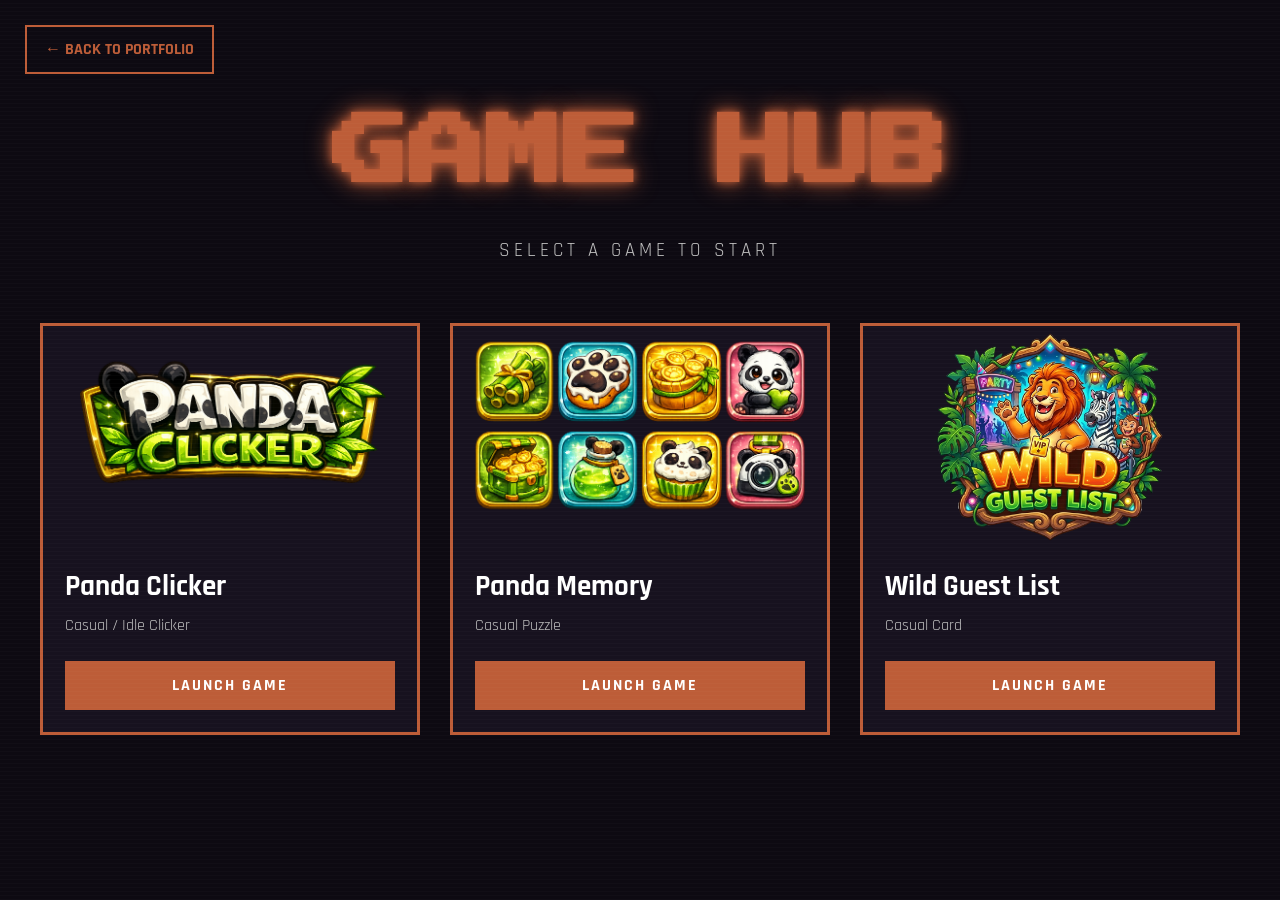
<file: index.html>
<!DOCTYPE html>
<html lang="en">

<head>

    <meta charset="UTF-8">
    <meta name="viewport" content="width=device-width, initial-scale=1.0">

    <title>Usef Farahmand | GameHub</title>

    <link rel="preconnect" href="https://fonts.googleapis.com">
    <link rel="preconnect" href="https://fonts.gstatic.com" crossorigin>
    <link rel="icon" type="image/x-icon" href="assets/img/favicon.ico" />
    <link href="https://fonts.googleapis.com/css2?family=Press+Start+2P&family=Rajdhani:wght@400;500;700&display=swap"
        rel="stylesheet">

    <link rel="stylesheet" href="css/gamehub.css">

</head>

<body>

    <div class="scanlines"></div>

    <a href="../index.html" class="back-btn">
        ← BACK TO PORTFOLIO
    </a>

    <main class="gamehub-container">

        <header class="hero">

            <h1 class="arcade-title">
                GAME HUB
            </h1>

            <p class="arcade-subtitle">
                SELECT A GAME TO START
            </p>

        </header>

        <section id="games-grid" class="games-grid"></section>

    </main>

    <script src="js/gamehub.js"></script>

</body>

</html>
</file>
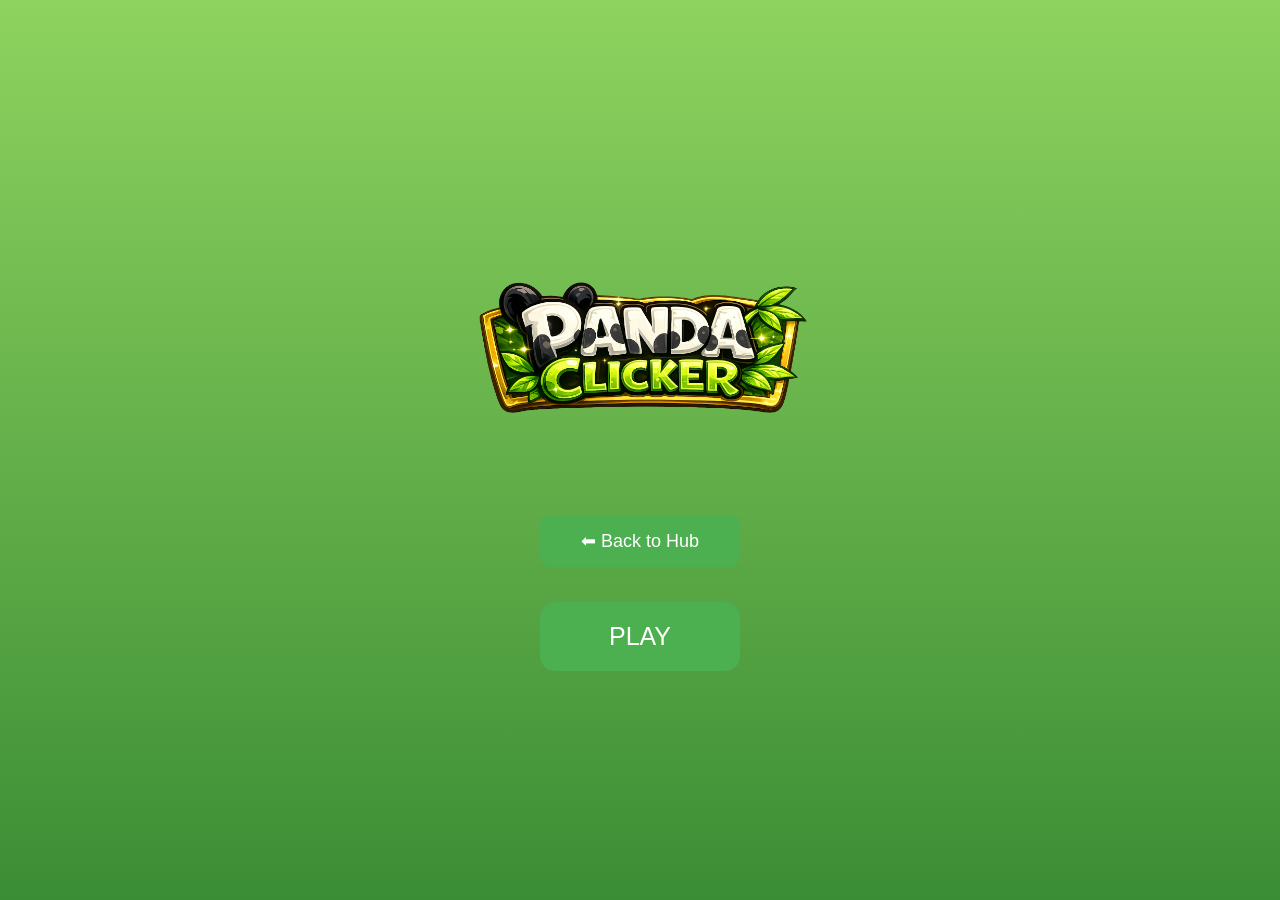
<file: games/PandaClicker/index.html>
<!DOCTYPE html>
<html lang="en">

    <head>

    <meta charset="UTF-8">
    <meta name="viewport" content="width=device-width, initial-scale=1.0">

    <title>Jolly Panda Hub / Panda Clicker</title>
    <link rel="icon" type="image/x-icon" href="../../assets/img/favicon.ico" />

    <link rel="stylesheet" href="style.css">

    </head>


    <body>


        <div id="menu">

            <img src="assets/logo.png">

            <div class="menu-buttons">

                <button id="backHub">
                    ⬅ Back to Hub
                </button>


                <button id="start">
                    PLAY
                </button>

            </div>


        </div>



        <div class="game hidden">


            <h1>🐼 Panda Clicker</h1>

            <button id="exitGame">
                ⬅ Exit
            </button>

            <div class="score">

                Bamboo:
                <span id="score">
                    0
                </span>

            </div>



            <div class="pandaBox">

                <img 
                id="panda"
                src="assets/panda.png"
                >


                <div id="particles"></div>

            </div>



            <button id="upgrade">

                Upgrade Power

                <br>

                Cost:
                <span id="cost">
                    20
                </span>

            </button>


            <p>

                Power:

                <span id="power">
                    1
                </span>

            </p>



        </div>



        <audio id="clickSound"
        src="assets/click.mp3">
        </audio>



        <script src="game.js"></script>


    </body>

</html>
</file>
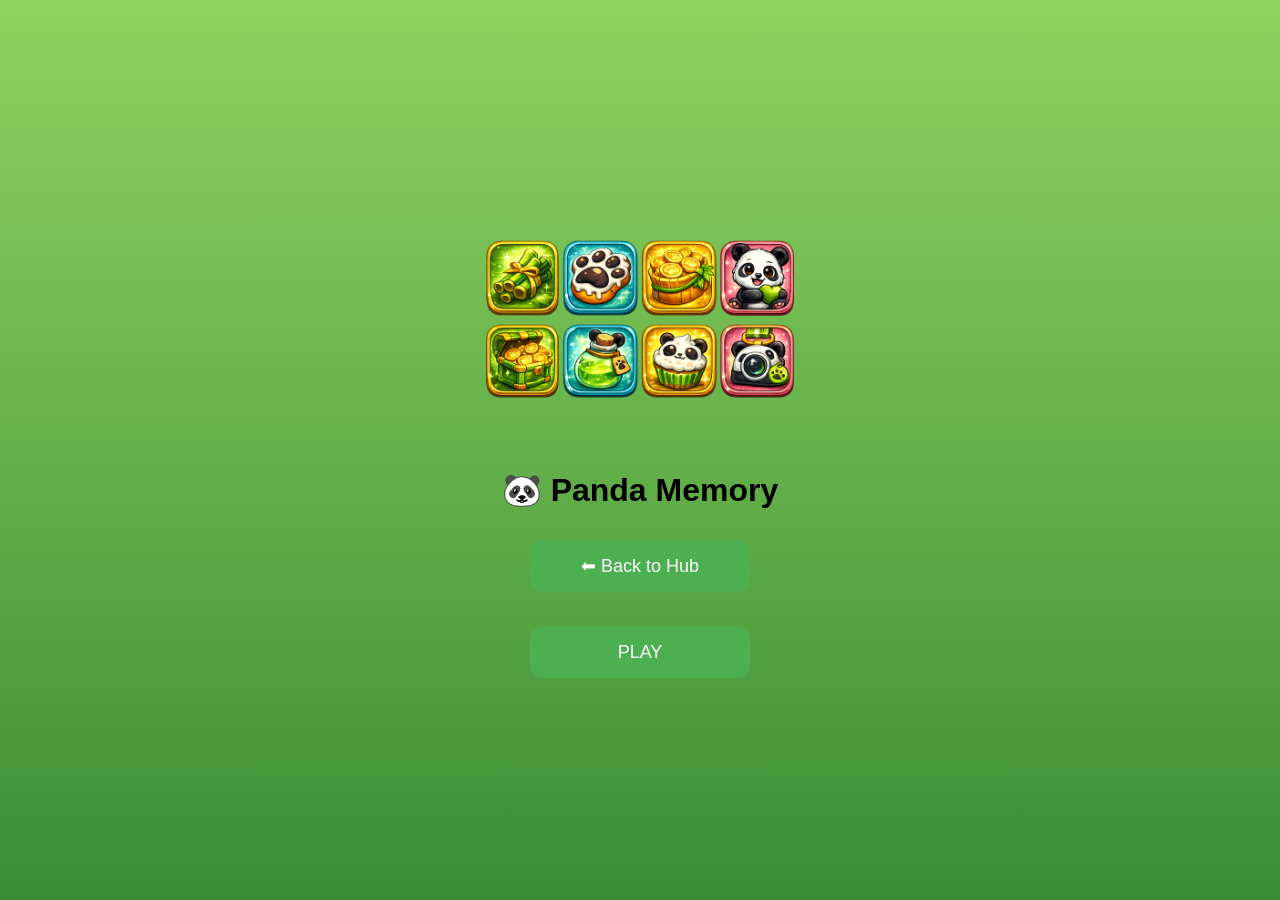
<file: games/PandaMemory/index.html>
<!DOCTYPE html>
<html lang="en">

    <head>

        <meta charset="UTF-8">
        <meta name="viewport" content="width=device-width, initial-scale=1.0">

        <title>Panda Memory Game</title>

        <link rel="stylesheet" href="style.css">

    </head>


    <body>


        <div id="menu">

            <img src="assets/logo.png">


            <h1>
                🐼 Panda Memory
            </h1>


            <div class="menu-buttons">

                <button id="exitHub">
                    ⬅ Back to Hub
                </button>


                <button id="start">
                    PLAY
                </button>

            </div>


        </div>




        <div class="game hidden">


            <button id="exitGame">
                ⬅ Exit
            </button>


            <h1>
                🐼 Panda Memory
            </h1>


            <div class="info">

                Moves:
                <span id="moves">0</span>

                <br>

                Score:
                <span id="score">0</span>

            </div>


            <div id="board"></div>


        </div>



        <script src="game.js"></script>

    </body>

</html>
</file>
<file: css/gamehub.css>
:root {

    --primary: #bd5d38;
    --primary-glow: #e38762;

    --background: #0d0a12;
    --card: #17121f;

    --text: #f5f5f5;
    --text-secondary: #bfbfbf;
}

* {

    margin: 0;
    padding: 0;
    box-sizing: border-box;
}

body {

    background: var(--background);

    color: var(--text);

    font-family: "Rajdhani", sans-serif;

    min-height: 100vh;

    overflow-x: hidden;
}

/* CRT Scanlines */

.scanlines {

    position: fixed;

    inset: 0;

    pointer-events: none;

    background:
        repeating-linear-gradient(
            0deg,
            rgba(255,255,255,.02),
            rgba(255,255,255,.02) 1px,
            transparent 1px,
            transparent 4px
        );

    z-index: 9999;
}

/* Back Button */

.back-btn {

    position: fixed;

    top: 25px;
    left: 25px;

    z-index: 1000;

    text-decoration: none;

    color: var(--primary);

    border: 2px solid var(--primary);

    padding: 12px 18px;

    font-weight: 700;

    transition: .25s;
}

.back-btn:hover {

    color: white;

    background: var(--primary);

    box-shadow:
        0 0 10px var(--primary),
        0 0 25px var(--primary);
}

/* Layout */

.gamehub-container {

    max-width: 1400px;

    margin: auto;

    padding: 100px 40px 60px;
}

/* Hero */

.hero {

    text-align: center;

    margin-bottom: 60px;
}

.arcade-title {

    font-family: "Press Start 2P", cursive;

    color: var(--primary);

    font-size: clamp(2rem, 6vw, 5rem);

    line-height: 1.4;

    text-shadow:
        0 0 10px var(--primary),
        0 0 25px var(--primary);
}

.arcade-subtitle {

    margin-top: 30px;

    color: var(--text-secondary);

    font-size: 1.2rem;

    letter-spacing: 4px;
}

/* Grid */

.games-grid {

    display: grid;

    grid-template-columns: repeat(auto-fill, minmax(320px, 1fr));

    gap: 30px;
}

/* Card */

.game-card {

    background: var(--card);

    border: 3px solid var(--primary);

    overflow: hidden;

    transition: .3s;

    position: relative;
}

.game-card:hover {

    transform: translateY(-10px);

    box-shadow:
        0 0 20px var(--primary),
        0 0 50px rgba(189,93,56,.35);
}

.game-logo {

    width: 100%;

    height: 220px;

    object-fit: cover;

    display: block;
}

.game-content {

    padding: 22px;
}

.game-title {

    font-size: 1.8rem;

    font-weight: 700;

    margin-bottom: 10px;

    color: white;
}

.game-genre {

    color: var(--text-secondary);

    margin-bottom: 25px;

    font-size: 1rem;
}

.launch-btn {

    display: block;

    text-align: center;

    text-decoration: none;

    padding: 14px;

    background: var(--primary);

    color: white;

    font-weight: 700;

    letter-spacing: 2px;

    transition: .25s;
}

.launch-btn:hover {

    color: white;

    box-shadow:
        0 0 15px var(--primary),
        0 0 30px var(--primary);
}

/* Mobile */

@media(max-width:768px) {

    .gamehub-container {

        padding: 120px 20px 40px;
    }

    .back-btn {

        left: 15px;
        top: 15px;

        font-size: .8rem;
    }
}
</file>
<file: games/PandaClicker/style.css>
body{

    margin:0;

    height:100vh;

    display:flex;

    justify-content:center;

    align-items:center;

    background:
    linear-gradient(
        #8ed35f,
        #3b8d35
    );

    font-family:Arial;

}


.game{

    text-align:center;

    background:white;

    padding:30px;

    border-radius:20px;

}


h1{

    color:#222;

}


.score{

    font-size:25px;

    margin:20px;

}



#panda{

    width:220px;

    max-width:60vw;

    cursor:pointer;

    transition:.1s;

}



#panda:active{

    transform:scale(.9);

}



button{

    margin-top:20px;

    padding:15px;

    border:none;

    border-radius:10px;

    background:#4caf50;

    color:white;

    font-size:18px;

    cursor:pointer;

}

.hidden{

display:none;

}



#menu{

    width:100%;

    height:100vh;

    display:flex;

    flex-direction:column;

    justify-content:center;

    align-items:center;

}



#menu img{

    width:60vw;

    max-width:400px;

    min-width:200px;

    height:auto;

    object-fit:contain;

}

@media(max-width:600px){


    #menu img{

        width:75vw;

    }


    h1{

        font-size:28px;

    }


    button{

        width:80vw;

        max-width:300px;

    }


}


#start{

padding:20px 50px;

font-size:25px;

background:#4caf50;

color:white;

border:none;

border-radius:15px;

cursor:pointer;

}



.pandaBox{

position:relative;

}



#particles span{


position:absolute;

color:#6b451c;

font-size:22px;

font-weight:bold;

animation:up 1s forwards;


}



@keyframes up{


from{

opacity:1;

transform:translateY(0);

}


to{

opacity:0;

transform:translateY(-80px);

}


}

#back{

margin-bottom:20px;

padding:10px 25px;

border:none;

border-radius:10px;

background:#777;

color:white;

font-size:16px;

cursor:pointer;

}


#back:hover{

background:#555;

}

.menu-buttons{

    display:flex;

    flex-direction:column;

    gap:15px;

    align-items:center;

}



.menu-buttons button{

    width:200px;

}

*{
    user-select:none;
    -webkit-user-select:none;
    touch-action:manipulation;
}

button{

min-height:50px;

padding:15px 30px;

font-size:18px;

}
</file>
<file: games/PandaMemory/style.css>
*{

box-sizing:border-box;
user-select:none;

}


body{

margin:0;

height:100vh;

display:flex;

justify-content:center;

align-items:center;

background:
linear-gradient(#8ed35f,#3b8d35);

font-family:Arial;

}



#menu,
.game{

text-align:center;

}



#menu img{

width:60vw;

max-width:350px;

}



button{


padding:15px 35px;

margin:10px;

border:none;

border-radius:12px;

background:#4caf50;

color:white;

font-size:18px;

cursor:pointer;

}



.hidden{

display:none;

}



#board{


display:grid;

grid-template-columns:
repeat(4,80px);

gap:12px;

justify-content:center;

margin-top:30px;


}



.card{


width:80px;

height:80px;

background:#222;

border-radius:12px;

display:flex;

align-items:center;

justify-content:center;

font-size:40px;

cursor:pointer;

transform-style:preserve-3d;

transition:.3s;

}



.card.open{

background:white;

transform:rotateY(180deg);

}



@media(max-width:600px){


#board{

grid-template-columns:
repeat(4,18vw);

gap:10px;

}


.card{

width:18vw;

height:18vw;

font-size:30px;

}


}

.menu-buttons{

    display:flex;

    flex-direction:column;

    align-items:center;

    gap:15px;

}



.menu-buttons button{

    width:220px;

}

.game > button{

    width:220px;

}
</file>
